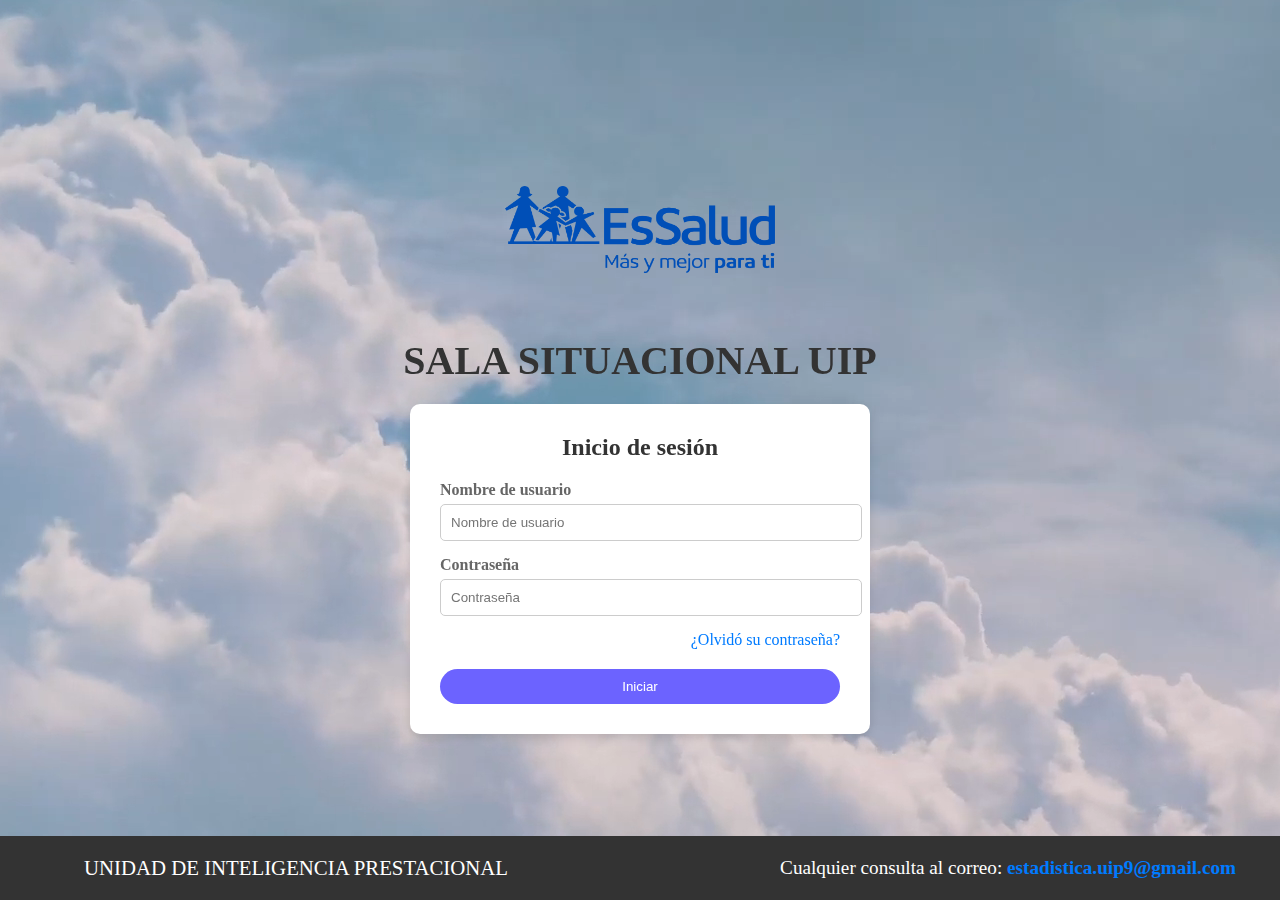
<file: index.html>
<!DOCTYPE html>
<html lang="en">
<head>
    <meta charset="UTF-8">
    <meta name="viewport" content="width=device-width, initial-scale=1.0">
    <link rel="stylesheet" href="css/style.css">
    <link rel="stylesheet" href="https://cdnjs.cloudflare.com/ajax/libs/font-awesome/6.6.0/css/all.min.css" integrity="sha512-Kc323vGBEqzTmouAECnVceyQqyqdsSiqLQISBL29aUW4U/M7pSPA/gEUZQqv1cwx4OnYxTxve5UMg5GT6L4JJg==" crossorigin="anonymous" referrerpolicy="no-referrer" />
    <title>SISTEMA UIP</title>
</head>
<body>
    <video autoplay muted loop id="video-fondo">
        <source src="../video/nubes.mp4" type="video/mp4">
        Tu navegador no soporta la reproducción de videos.
    </video>

    <div class="login-container">
        <div class="header">
            <section class="logo">
                <img src="img/logo.png" alt="Logo UIP">
            </section>
        </div>
        
        <h3 class="title">SALA SITUACIONAL UIP</h3>
        
        <div class="login-form">
            <form action="#" method="post">
                <h2>Inicio de sesión</h2>
                <div class="input-group">
                    <label for="email">Nombre de usuario</label>
                    <input type="email" id="email" name="email" placeholder="Nombre de usuario" required>
                </div>
                <div class="input-group">
                    <label for="password">Contraseña</label>
                    <input type="password" id="password" name="password" placeholder="Contraseña" required>
                </div>
                <div class="forgot-password">
                    <a href="#" onclick="abrirModal()">¿Olvidó su contraseña?</a>
                </div>
                <button type="submit" class="btn-login">Iniciar</button>
            </form>
        </div>
    </div>

    <!-- Modal -->
    <div id="modal" class="modal">
        <div class="modal-content">
            <span class="close" onclick="cerrarModal()">&times;</span>
            <p>PARA CONTACTAR A SOPORTE DE LA UNIDAD DE INTELIGENCIA PRESTACIONAL PORFAVOR COMUNIQUESE A LOS SIGUIENTES ENLACES</p>
            <p><i class="fa-solid fa-envelope"></i> Email: <a href="mailto:estadistica.uip9@gmail.com">estadistica.uip9@gmail.com </i></a></p>
            <p><i class="fa-brands fa-whatsapp"></i> WhatsApp: <a href="https://wa.me/912454308" target="_blank">912454308 </a></p>
        </div>
    </div>

    <footer class="footer">
        <div class="footer-content">
            <div class="footer-left">UNIDAD DE INTELIGENCIA PRESTACIONAL</div>
            <div class="footer-right">
                Cualquier consulta al correo: 
                <a href="mailto:estadistica.uip9@gmail.com">estadistica.uip9@gmail.com <i class="fa-regular fa-envelope"></i></a>
            </div>
        </div>
    </footer>
    
    <script>
        function abrirModal() {
            document.getElementById('modal').style.display = 'block';
        }

        function cerrarModal() {
            document.getElementById('modal').style.display = 'none';
        }
    </script>
</body>
</html>
</file>
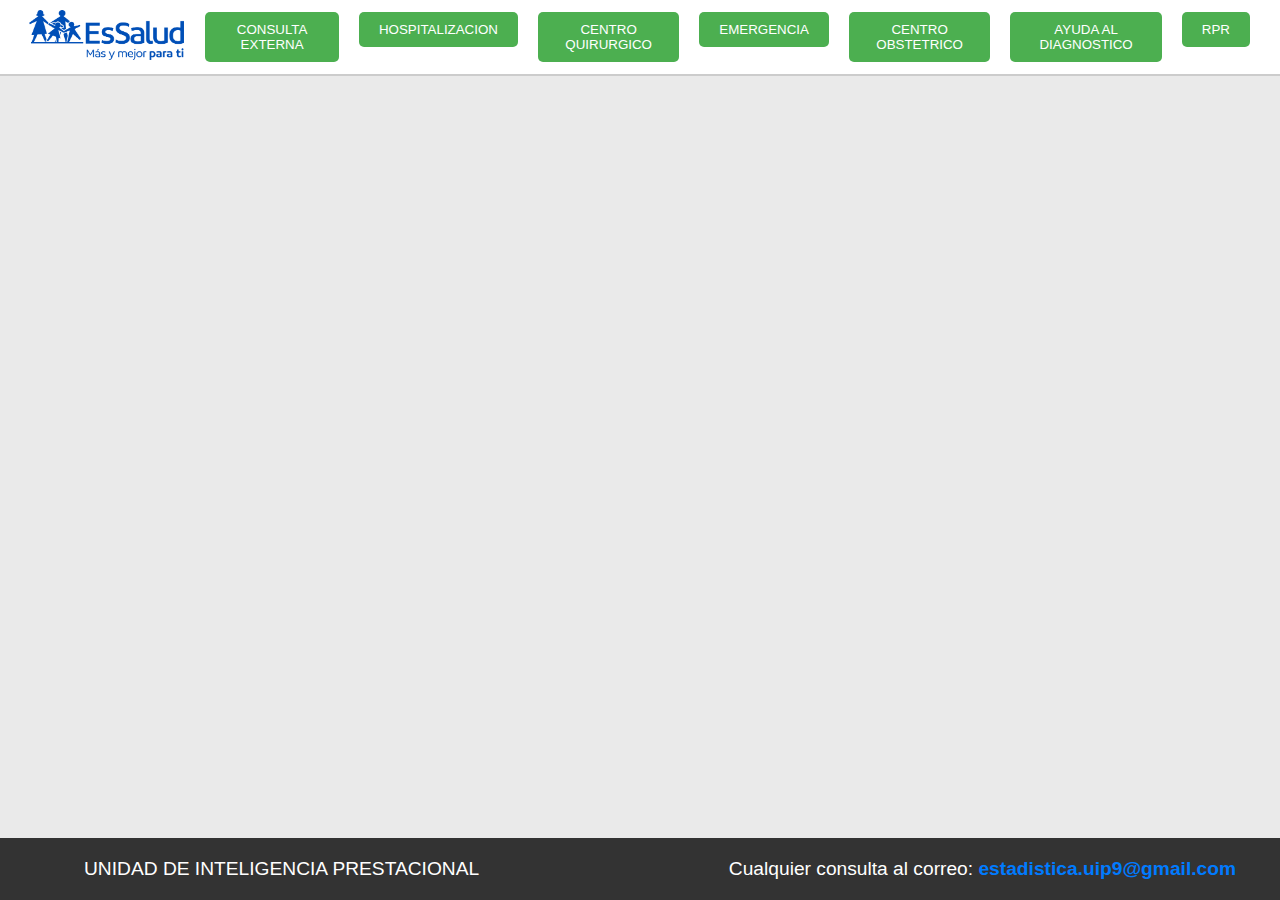
<file: sala_situacional.html>
<!DOCTYPE html>
<html lang="es">
<head>
    <meta charset="UTF-8">
    <meta name="viewport" content="width=device-width, initial-scale=1.0">
    <link rel="stylesheet" href="css/sala.css">
    <title>EsSalud - Reportes</title>
</head>
<body>
    <header>
        <div class="logo">
            <img src="img/logo.png" alt="Logo EsSalud">
        </div>
        <nav class="navbar">
            <ul>
                <li><button onclick="mostrarSeccion('consultaExterna')">CONSULTA EXTERNA</button></li>
                <li><button onclick="mostrarSeccion('hospitalizacion')">HOSPITALIZACION</button></li>
                <li><button onclick="mostrarSeccion('centroQuirurgico')">CENTRO QUIRURGICO</button></li>
                <li><button onclick="mostrarSeccion('emergencia')">EMERGENCIA</button></li>
                <li><button onclick="mostrarSeccion('centroObstetrico')">CENTRO OBSTETRICO</button></li>
                <li><button onclick="mostrarSeccion('ayudaDiagnostico')">AYUDA AL DIAGNOSTICO</button></li>
                <li><button onclick="mostrarSeccion('rpr')">RPR</button></li>
            </ul>
        </nav>
    </header>

    <main id="contenido">
        <!-- Aquí se cargarán los cuadros dinámicamente -->
    </main>

    <footer class="footer">
        <div class="footer-content">
            <div class="footer-left">UNIDAD DE INTELIGENCIA PRESTACIONAL</div>
            <div class="footer-right">
                Cualquier consulta al correo: 
                <a href="mailto:estadistica.uip9@gmail.com">estadistica.uip9@gmail.com</a>
            </div>
        </div>
    </footer>

    <script src="script/script.js"></script>
</body>
</html>
</file>
<file: css/style.css>
body {
    margin: 0;
    padding: 0;
    min-height: 100vh;
    display: flex;
    flex-direction: column;
    justify-content: center;
    align-items: center;
    overflow: hidden;
    background-color: #f0f2f5; /* Color de fondo similar al recuadro de ejemplo */
}

#video-fondo {
    position: fixed;
    top: 50%;
    left: 50%;
    min-width: 100%;
    min-height: 100%;
    width: auto;
    height: auto;
    z-index: -1;
    transform: translate(-50%, -50%);
    background-size: cover;
}

/* Encabezado y logo */
.header {
    text-align: center;
    margin-bottom: 20px;
}

.header .logo img {
    width: 30vh;
    margin-top: 20px;
}

/* Contenedor de Login */
.login-container {
    display: flex;
    flex-direction: column;
    align-items: center;
}

.title {
    margin-bottom: 20px;
    font-size: 2.5em;
    color: #333;
}

.login-form {
    background-color: white;
    padding: 30px;
    border-radius: 10px;
    box-shadow: 0 4px 8px rgba(0, 0, 0, 0.1);
    width: 400px;
    max-width: 90%;
    text-align: center;
}

.login-form h2 {
    margin: 0 0 20px;
    color: #333;
}

.input-group {
    margin-bottom: 15px;
    width: 100%;
    text-align: left;
}

.input-group label {
    display: block;
    margin-bottom: 5px;
    font-weight: bold;
    color: #666;
}

.input-group input {
    width: 100%;
    padding: 10px;
    border: 1px solid #ccc;
    border-radius: 5px;
}

.forgot-password {
    margin-bottom: 20px;
    text-align: right;
}

.forgot-password a {
    color: #007bff;
    text-decoration: none;
}

.btn-login {
    background-color: #6c63ff; /* Color similar al del botón en la primera imagen */
    color: white;
    border: none;
    padding: 10px 20px;
    border-radius: 20px;
    cursor: pointer;
    width: 100%;
    text-align: center;
}

.btn-login:hover {
    background-color: #5a54c4;
}

/* Estilos para el modal */
.modal {
    display: none; /* Escondido por defecto */
    position: fixed; 
    z-index: 1; /* Se coloca sobre otros elementos */
    left: 0;
    top: 0;
    width: 100%; /* Ancho completo */
    height: 100%; /* Altura completa */
    background-color: rgba(0,0,0,0.5); /* Fondo negro translúcido */
}

.modal-content {
    background-color: #fefefe;
    margin: 15% auto; /* Centrado vertical */
    padding: 20px;
    border: 1px solid #888;
    width: 80%; /* Ancho del contenido */
    max-width: 500px; /* Máximo ancho */
    text-align: center;
    border-radius: 10px;
}
.modal-content .fa-solid {
    color: blue;
    font-size: 25px;
}

.modal-content .fa-brands {
    color: green;
    font-size: 25px;
}
.close {
    color: #aaa;
    float: right;
    font-size: 28px;
    font-weight: bold;
    cursor: pointer;
}

.close:hover,
.close:focus {
    color: black;
    text-decoration: none;
    cursor: pointer;
}


/* Pie de página */
.footer {
    width: 100%;
    background-color: #333; /* Fondo oscuro para contraste */
    color: white; /* Texto blanco para contraste */
    padding: 20px;
    position: absolute;
    bottom: 0;
    left: 0;
    right: 0;
    text-align: center;
    display: flex;
    justify-content: center;
    align-items: center;
}

.footer-content {
    width: 90%;
    max-width: 1200px;
    display: flex;
    justify-content: space-between;
    align-items: center;
    flex-wrap: wrap;
}

.footer-left {
    font-size: 1.3em; /* Tamaño de fuente más grande */
}

.footer-right {
    font-size: 1.2em; /* Tamaño de fuente más grande */
}

.footer-right a {
    color: #007bff; /* Color del enlace */
    text-decoration: none;
    font-weight: bold;
}

.footer-right a:hover {
    text-decoration: underline; /* Subraya al pasar el cursor */
}

/* Media Query para dispositivos móviles */
@media (max-width: 768px) {
    .footer-content {
        flex-direction: column; /* Cambia a columna en dispositivos móviles */
        text-align: center;
    }
    .footer-left, .footer-right {
        margin-bottom: 10px;
    }
}

/* Media Query para dispositivos móviles */
@media (max-width: 768px) {
    .login-form {
        width: 90%;
    }
}
</file>
<file: css/sala.css>
body {
    font-family: Arial, sans-serif;
    margin: 0;
    padding: 0;
    min-height: 100vh;
    display: flex;
    flex-direction: column;
    justify-content: space-between;
    overflow: hidden; /* Evita el scroll */
}

header {
    display: flex;
    justify-content: space-between; /* Coloca el logo a la izquierda y los botones a la derecha */
    align-items: center;
    background-color: #ffffff;
    padding: 10px 20px;
    border-bottom: 2px solid #ccc;
}

.logo img {
    height: 50px;
    margin-right: 20px;
    padding-left: 5%;
}

.navbar ul {
    display: flex;
    list-style-type: none;
    margin: 0;
    padding: 0;
}

.navbar li {
    margin: 0 10px;
}

.navbar button {
    background-color: #4CAF50;
    color: white;
    border: none;
    padding: 10px 20px;
    cursor: pointer;
    border-radius: 5px;
}

.navbar button:hover {
    background-color: #45a049;
}

main {
    flex: 1; /* Permite que el contenido principal ocupe el espacio restante */
    display: flex;
    justify-content: center;
    align-items: flex-start;
    padding: 20px;
    background-color: #eaeaea;
}

/* Footer */
.footer {
    width: 100%;
    background-color: #333;
    color: white;
    padding: 20px;
    text-align: center;
    display: flex;
    justify-content: center;
    align-items: center;
    position: relative; /* Se mantiene en la parte inferior sin espacio adicional */
    bottom: 0;
}

.footer-content {
    width: 90%;
    max-width: 1200px;
    display: flex;
    justify-content: space-between;
    align-items: center;
    flex-wrap: wrap;
}

.footer-left, .footer-right {
    font-size: 1.2em;
}

.footer-right a {
    color: #007bff;
    text-decoration: none;
    font-weight: bold;
}

.footer-right a:hover {
    text-decoration: underline;
}

/* Media Query para dispositivos móviles */
@media (max-width: 768px) {
    .navbar ul {
        flex-direction: column;
    }
    .footer-content {
        flex-direction: column;
        text-align: center;
    }
}
</file>
